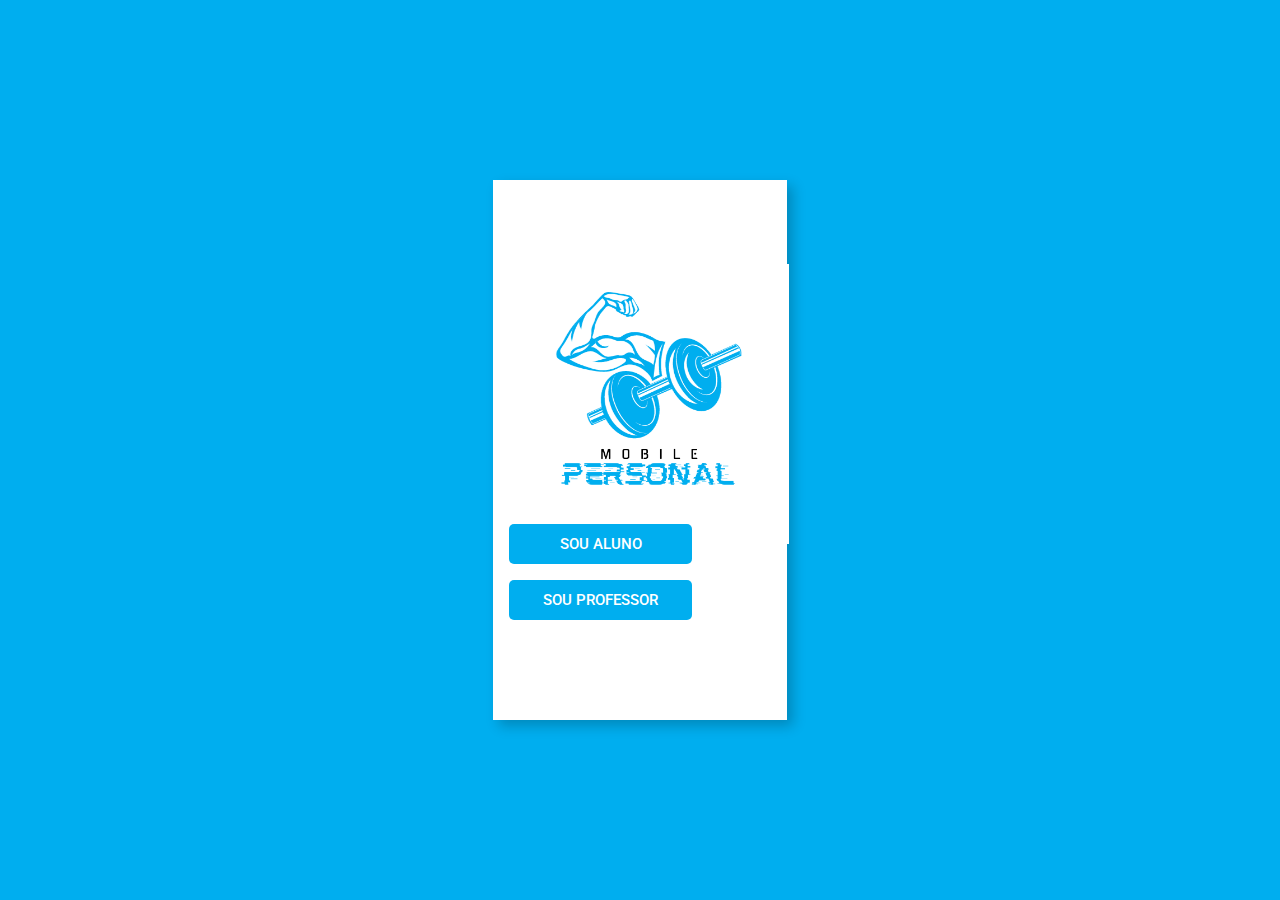
<file: docs/index.html>
<!DOCTYPE html>
<html lang="en">

<head>
    <meta charset="UTF-8">
    <meta name="viewport" content="width=device-width, initial-scale=1.0">
    <title>MOBILE PERSONAL</title>
    <link rel="stylesheet" href="css/styles.css">
</head>

<body>

    <div class="estructure">
        <div class="container">
            <div class="container-header">
                <div class="image">
                    <img src="img/Mobile PERSONAL MAIOR.png" alt="">
                </div>
            </div>

            <div class="a-box">
                <a href="login/logina.html">Sou aluno</a>
            </div>

            <div class="a-box">
                <a href="login/loginp.html">Sou Professor</a>
            </div>
        </div>
    </div>

</body>

</html>
</file>
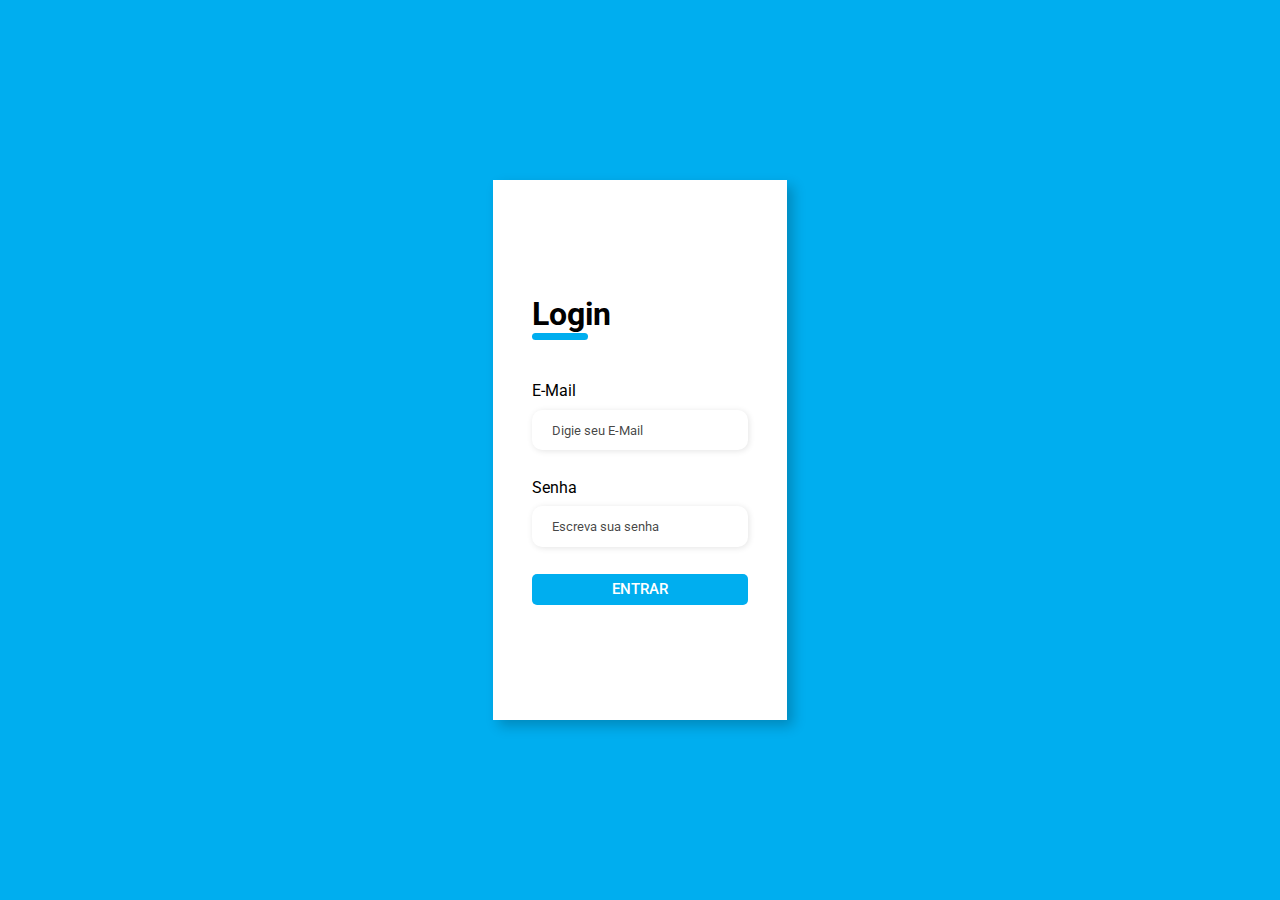
<file: docs/login/logina.html>
<!DOCTYPE html>
<html lang="en">

<head>
    <meta charset="UTF-8">
    <meta name="viewport" content="width=device-width, initial-scale=1.0">
    <title>Login</title>
    <link rel="stylesheet" href="../css/login.css">
</head>

<body>
    <div class="container">
        <div class="form">
            <form action="#">
                <div class="form-header">
                    <div class="title">
                        <h1>Login</h1>
                    </div>
                </div>

                <div class="input-box">
                    <label for="email">E-Mail</label>
                    <input id="email" type="email" name="email" placeholder="Digie seu E-Mail" required>
                </div>

                <div class="input-box">
                    <label for="password">Senha</label>
                    <input id="password" type="password" name="password" placeholder="Escreva sua senha" required>
                </div>

                <div class="submit">
                    <input type="submit" value="ENTRAR">
                </div>
            </form>
        </div>
    </div>
</body>

</html>
</file>
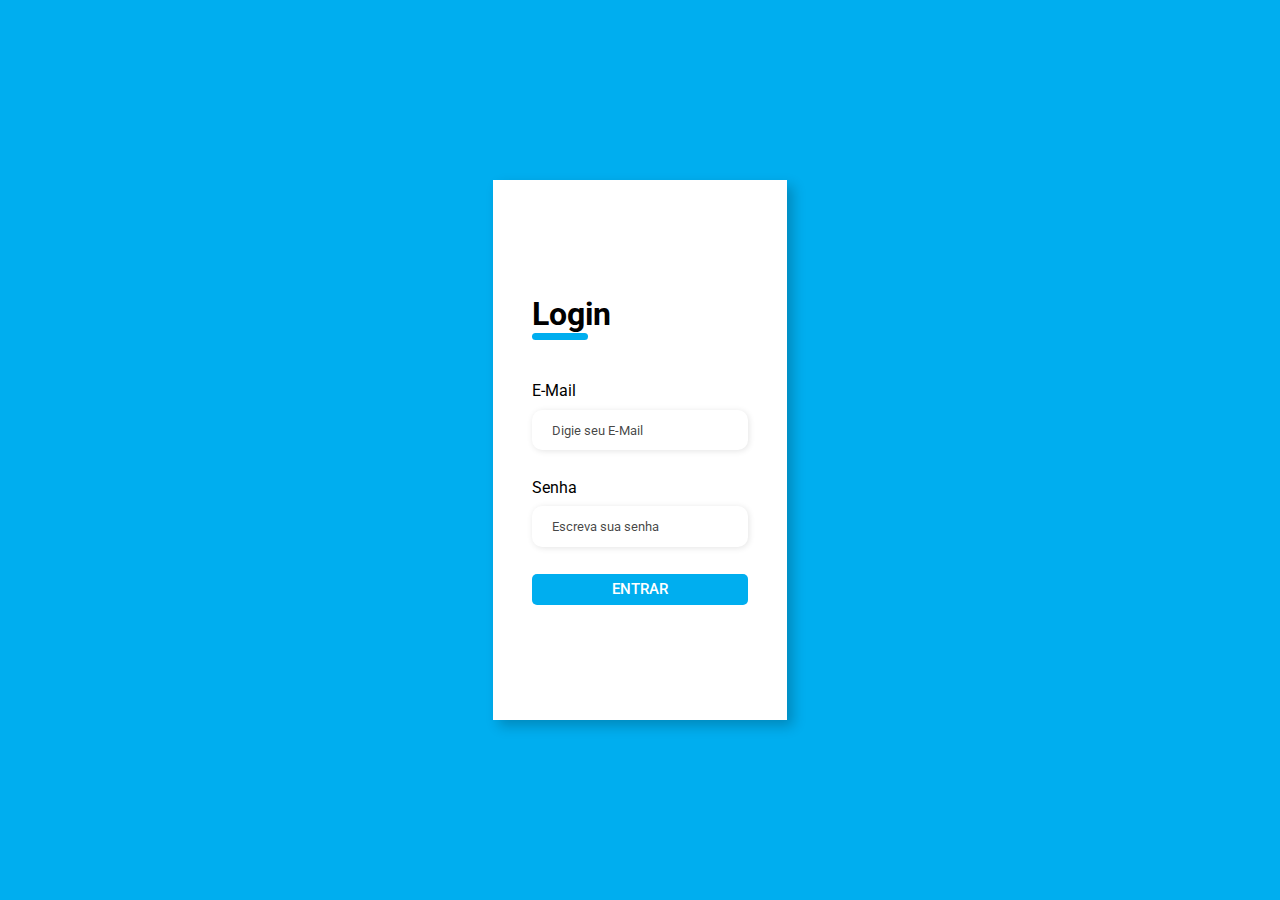
<file: docs/login/loginp.html>
<!DOCTYPE html>
<html lang="en">
<head>
    <meta charset="UTF-8">
    <meta name="viewport" content="width=device-width, initial-scale=1.0">
    <title>Document</title>
    <link rel="stylesheet" href="../css/login.css">
</head>
<body>
    <div class="container">
        <div class="form">
            <form action="#">
                <div class="form-header">
                    <div class="title">
                        <h1>Login</h1>
                    </div>
                </div>

                <div class="input-box">
                    <label for="email">E-Mail</label>
                    <input id="email" type="email" name="email" placeholder="Digie seu E-Mail" required>
                </div>

                <div class="input-box">
                    <label for="password">Senha</label>
                    <input id="password" type="password" name="password" placeholder="Escreva sua senha" required>
                </div>

                <div class="submit">
                    <input type="submit" value="ENTRAR">
                </div>
            </form>
        </div>
    </div>
</body>
</html>
</file>
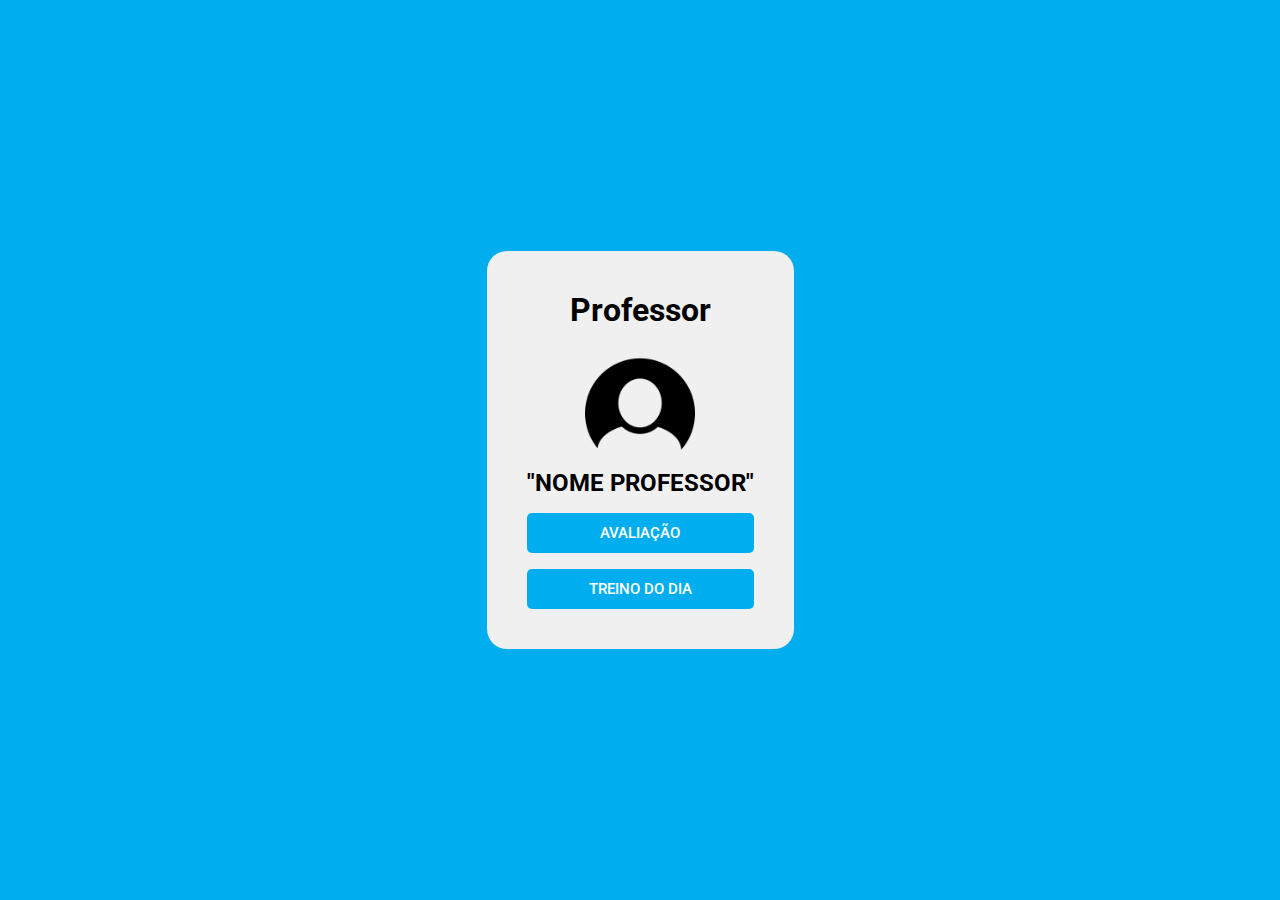
<file: docs/login/professores/professor.html>
<!DOCTYPE html>
<html lang="en">
<head>
    <meta charset="UTF-8">
    <meta name="viewport" content="width=device-width, initial-scale=1.0">
    <title>Document</title>
    <link rel="stylesheet" href="../../css/professor.css">
</head>
<body>
    <div class="container">
        <h1>Professor</h1>
        <div class="image"><img src="../../img/usuário.png" alt=""></div>
        <h2>"NOME PROFESSOR"</h2>

        <div class="card-container">
            <div class="box">
                <button onclick="ShowA()">Avaliação</button>
            </div>

            <div class="box">
                <button onclick="ShowB()">Treino do Dia</button>
            </div>
        </div>

        <div class="a-container" id="a-container">
            <form>
                <table>
                    <tr>
                        <td>Expectativa de Tempo - 200M Corrida:</td>
                        <td><input title="expectativa_tempo" type="text" name="expectativa_tempo" id="expectativa_tempo" required></td>
                    </tr>
                    <tr>
                        <td>Expectativa de Peso e Quantidade - 20 Black Squat:</td>
                        <td><input title="expectativa_peso_segundo" type="text" name="expectativa_peso_segundo" id="expectativa_peso_segundo" required></td>
                        <td><input title="expectativa_repeticao_segundo" type="text" name="expectativa_repeticao_segundo" id="expectativa_repeticao_segundo" required></td>
                    </tr>
                    <tr>
                        <td>Expectativa de Peso e Quantidade - 15 Butterfly sit up:</td>
                        <td><input title="expectativa_peso_primeiro" type="text" name="expectativa_peso_primeiro" id="expectativa_peso_primeiro" required></td>
                        <td><input title="expectativa_repeticao_primeiro" type="text" name="expectativa_repeticao_primeiro" id="expectativa_repeticao_primeiro" required></td>
                    </tr>
                    <tr>
                        <td>Expectativa de Peso e Quantidade - 10 Push Press:</td>
                        <td><input title="expectativa_peso_terceiro" type="text" name="expectativa_peso_terceiro" id="expectativa_peso_terceiro" required></td>
                        <td><input title="expectativa_repeticao_terceiro" type="text" name="expectativa_repeticao_terceiro" id="expectativa_repeticao_terceiro" required></td>
                    </tr>
                </table>
        
                <div class="submit">
                    <input type="submit" value="Copiar Expectativas" onclick="copiarExpectativas()">
                </div>
            </form>

            <div class="back-to-buttons">
                <button onclick="BackToButtons()">Voltar</button>
            </div>
        </div>

        <div class="b-container" id="b-container">
            <textarea class="expanding-textarea" id="professor-textarea" rows="4" 
            placeholder="Digite o treino aqui..."></textarea>

            <div class="back-to-buttons">
                <button onclick="BackToButtons()">Voltar</button>
            </div>
        </div>
        
    </div>

    <script src="../../js/script.js"></script>
</body>
</html>
</file>
<file: docs/css/styles.css>
@import url("https://fonts.googleapis.com/css2?family=Roboto:ital,wght@0,100;0,300;0,400;0,500;0,700;0,900;1,100;1,300;1,400;1,500;1,700;1,900&display=swap");
* {
  padding: 0;
  margin: 0;
  box-sizing: border-box;
  font-family: Roboto;
}

body {
  display: flex;
  width: 100%;
  height: 100vh;
  align-items: center;
  justify-content: center;
  background: #00aeef;
}

.estructure {
    width: 23%;
    height: 60vh;
    display: flex;
    box-shadow: 6px 6px 12px rgba(0, 0, 0, 0.212);
}

.container {
    width: 100%;
    display: flex;
    justify-content: center;
    flex-direction: column;
    background-color: #fff;
    padding: 1rem;
}

.container-header {
    display: flex;
    text-align: center;

}

.image{
    max-height: 200px;
    margin-bottom: 60px;
    align-items: center;
}

.image img{
    height: 140%;
    display: inline;
    

}

.a-box a {
    width: 70%;
    margin-bottom: 1rem;
    border: none;
    background-color: #00aeef;
    padding: 0.70rem;
    border-radius: 5px;
    cursor: pointer;
    text-decoration: none;
    text-transform: uppercase;
    text-align: center;
    font-size: 0.93rem;
    font-weight: 500;
    color: #fff;
    display: block;
}

.a-box a:hover {
    background-color: #153d8a;
}
</file>
<file: docs/css/login.css>
@import url("https://fonts.googleapis.com/css2?family=Roboto:ital,wght@0,100;0,300;0,400;0,500;0,700;0,900;1,100;1,300;1,400;1,500;1,700;1,900&display=swap");
* {
  padding: 0;
  margin: 0;
  box-sizing: border-box;
  font-family: Roboto;
}

body {
  display: flex;
  width: 100%;
  height: 100vh;
  align-items: center;
  justify-content: center;
  background: #00aeef;
}

.container {
    width: 23%;
    height: 60vh;
    display: flex;
    box-shadow: 6px 6px 12px rgba(0, 0, 0, 0.212);
}

.form {
    width: 100%;
    display: flex;
    justify-content: center;
    align-items: center;
    flex-direction: column;
    background-color: #fff;
    padding: 3rem;
}

.form-header {
    margin-bottom: 3rem;
    display: flex;
}

.form-header h1::after {
    content: "";
    display: block;
    width: 3.5rem;
    height: 0.4rem;
    background-color: #00aeef;
    margin: 0 auto;
    position: absolute;
    border-radius: 10px;
}

.input-group {
    display: flex;
    flex-wrap: wrap;
    justify-content: space-between;
    padding: 1rem 0;
}
  
.input-box {
    display: flex;
    flex-direction: column;
    margin-bottom: 1.1rem;
}

.input-box input {
    margin: 0.6rem 0;
    padding: 0.8rem 1.2rem;
    border: none;
    border-radius: 10px;
    box-shadow: 1px 1px 6px rgba(0, 0, 0, 0.1098039216);
}

.input-box input:hover {
    background-color: rgba(238, 238, 238, 0.4588235294);
}
  
.input-box input:focus-visible {
    outline: 1px solid #00aeef;
}

.imput-box label {
  font-size: 0.75rem;
  font-weight: 600;
  color: rgba(0, 0, 0, 0.7529411765);
}

.input-box input::-moz-placeholder {
  color: rgba(0, 0, 0, 0.7450980392);
}

.input-box input::placeholder {
  color: rgba(0, 0, 0, 0.7450980392);
}

.submit input {
    width: 100%;
    margin-top: 0rem;
    border: none;
    background-color: #00aeef;
    padding: 0.40rem;
    border-radius: 5px;
    cursor: pointer;
    text-decoration: none;
    font-size: 0.93rem;
    font-weight: 500;
    color: #fff;
}
  
.submit input:hover {
    background-color: #153d8a;
}
</file>
<file: docs/css/professor.css>
@import url("https://fonts.googleapis.com/css2?family=Roboto:ital,wght@0,100;0,300;0,400;0,500;0,700;0,900;1,100;1,300;1,400;1,500;1,700;1,900&display=swap");
* {
  padding: 0;
  margin: 0;
  box-sizing: border-box;
  font-family: Roboto;
}

body {
    text-align: center;
    height: 100vh;
    margin: 0;
    display: flex;
    justify-content: center;
    align-items: center;
    background-color: #00aeef;
}

.container {
    margin: auto;
    text-align: center; /* Ajuste o alinhamento do texto */
    max-width: 450px; /* Define uma largura máxima para o conteúdo */
    background-color: #f0f0f0; /* Cor de fundo opcional */
    padding: 40px;
    border-radius: 20px;
}

.image {
    width: auto;
    height: 100px;
    position: relative;
    margin: 20px;
}

.image img {
    width: auto;
    height: 110%;
    display: inline;
}
.box button {
    width: 100%;
    margin-top: 1rem;
    border: none;
    background-color: #00aeef;
    padding: 0.70rem;
    border-radius: 5px;
    cursor: pointer;
    text-decoration: none;
    text-transform: uppercase;
    text-align: center;
    font-size: 0.93rem;
    font-weight: 500;
    color: #fff;
    display: block;
}

.box button:hover {
    background-color: #153d8a;
}

.a-container, .b-container{
    display: none;
}

table{
    width: 100%;
    margin-top: 20px;
    background-color: rgb(223, 223, 223);
}

td{
    padding: 10px;
}

input{
    width: 50px;
}

.back-to-buttons button{
    width: 50%;
    border: none;
    background-color: #00aeef;
    margin-top: 10px;
    padding: 0.40rem;
    border-radius: 5px;
    cursor: pointer;
    text-decoration: none;
    font-size: 0.93rem;
    font-weight: 500;
    color: #fff;
}

.back-to-buttons button:hover {
    background-color: #153d8a;
}

.submit input {
    width: 100%;
    border: none;
    background-color: #00aeef;
    padding: 0.40rem;
    border-radius: 5px;
    cursor: pointer;
    text-decoration: none;
    font-size: 0.93rem;
    font-weight: 500;
    color: #fff;
}

.submit input:hover {
    background-color: #153d8a;
}

.expanding-textarea {
    resize: none;
    overflow-y: hidden;
    width: 100%;
    margin-top: 10px;
}
</file>
